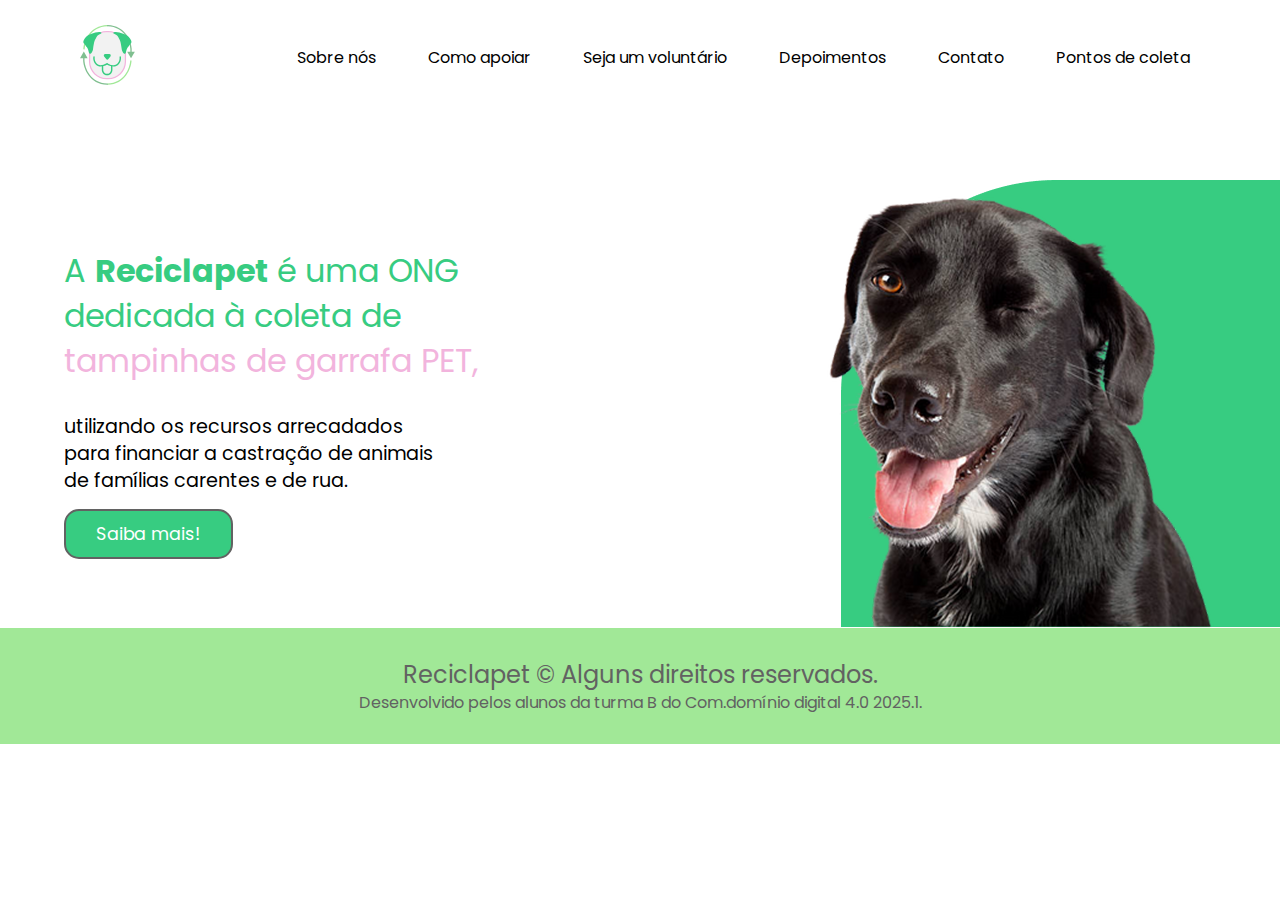
<file: html/index.html>
<!DOCTYPE html>
<html lang="pt-br">
  <head>
    <meta charset="UTF-8" />
    <meta name="viewport" content="width=device-width, initial-scale=1.0" />
    <title>Reciclapet</title>
    <link rel="icon" type="image/x-icon" href="../assets/img/logo.svg">
    <link rel="stylesheet" href="../css/style.css" />
    <link rel="preconnect" href="https://fonts.googleapis.com">
    <link rel="preconnect" href="https://fonts.gstatic.com" crossorigin>
    <link href="https://fonts.googleapis.com/css2?family=Poppins:ital,wght@0,100;0,200;0,300;0,400;0,500;0,600;0,700;0,800;0,900;1,100;1,200;1,300;1,400;1,500;1,600;1,700;1,800;1,900&display=swap" rel="stylesheet">
  </head>
  <header>
    <a class="logo-container" href="index.html"><img id="logo-header-menu" src="../assets/img/logo.svg" alt="Reciclapet"></a>
    <nav>
      <ul id="header-menu">
        <a href="#"><li>Sobre nós</li></a>
        <a href="#"><li>Como apoiar</li></a>
        <a href="#"><li>Seja um voluntário</li></a>
        <a href="#"><li>Depoimentos</li></a>
        <a href="#"><li>Contato</li></a>
        <a href="../html/coleta.html"><li>Pontos de coleta</li></a>
      </ul>
    </nav>
  </header>

  <section id="secao-1">
    <div id="div-secao-1">
      <h2>A <strong>Reciclapet</strong> é uma ONG dedicada à coleta de <span class="destaque-rosa">tampinhas de garrafa PET,</span></h2>
      <div></div>
      <p>utilizando os recursos arrecadados para financiar a castração de animais de famílias carentes e de rua.</p>
      <button class="botao-saiba-mais">Saiba mais!</button>
    </div>
    <img src="../assets/img/section-1-img.png" alt="">
  </section>

  <footer id="footer">
    <h2>Reciclapet © Alguns direitos reservados.</h2>
    <p>Desenvolvido pelos alunos da turma B do Com.domínio digital 4.0 2025.1.</p>
    <ul id="footer-social-links">
      <li></li>
      <li></li>
      <li></li>
    </ul>
  </footer>

  <body>
    <script src="../js/script.js"></script>
  </body>
</html>
</file>
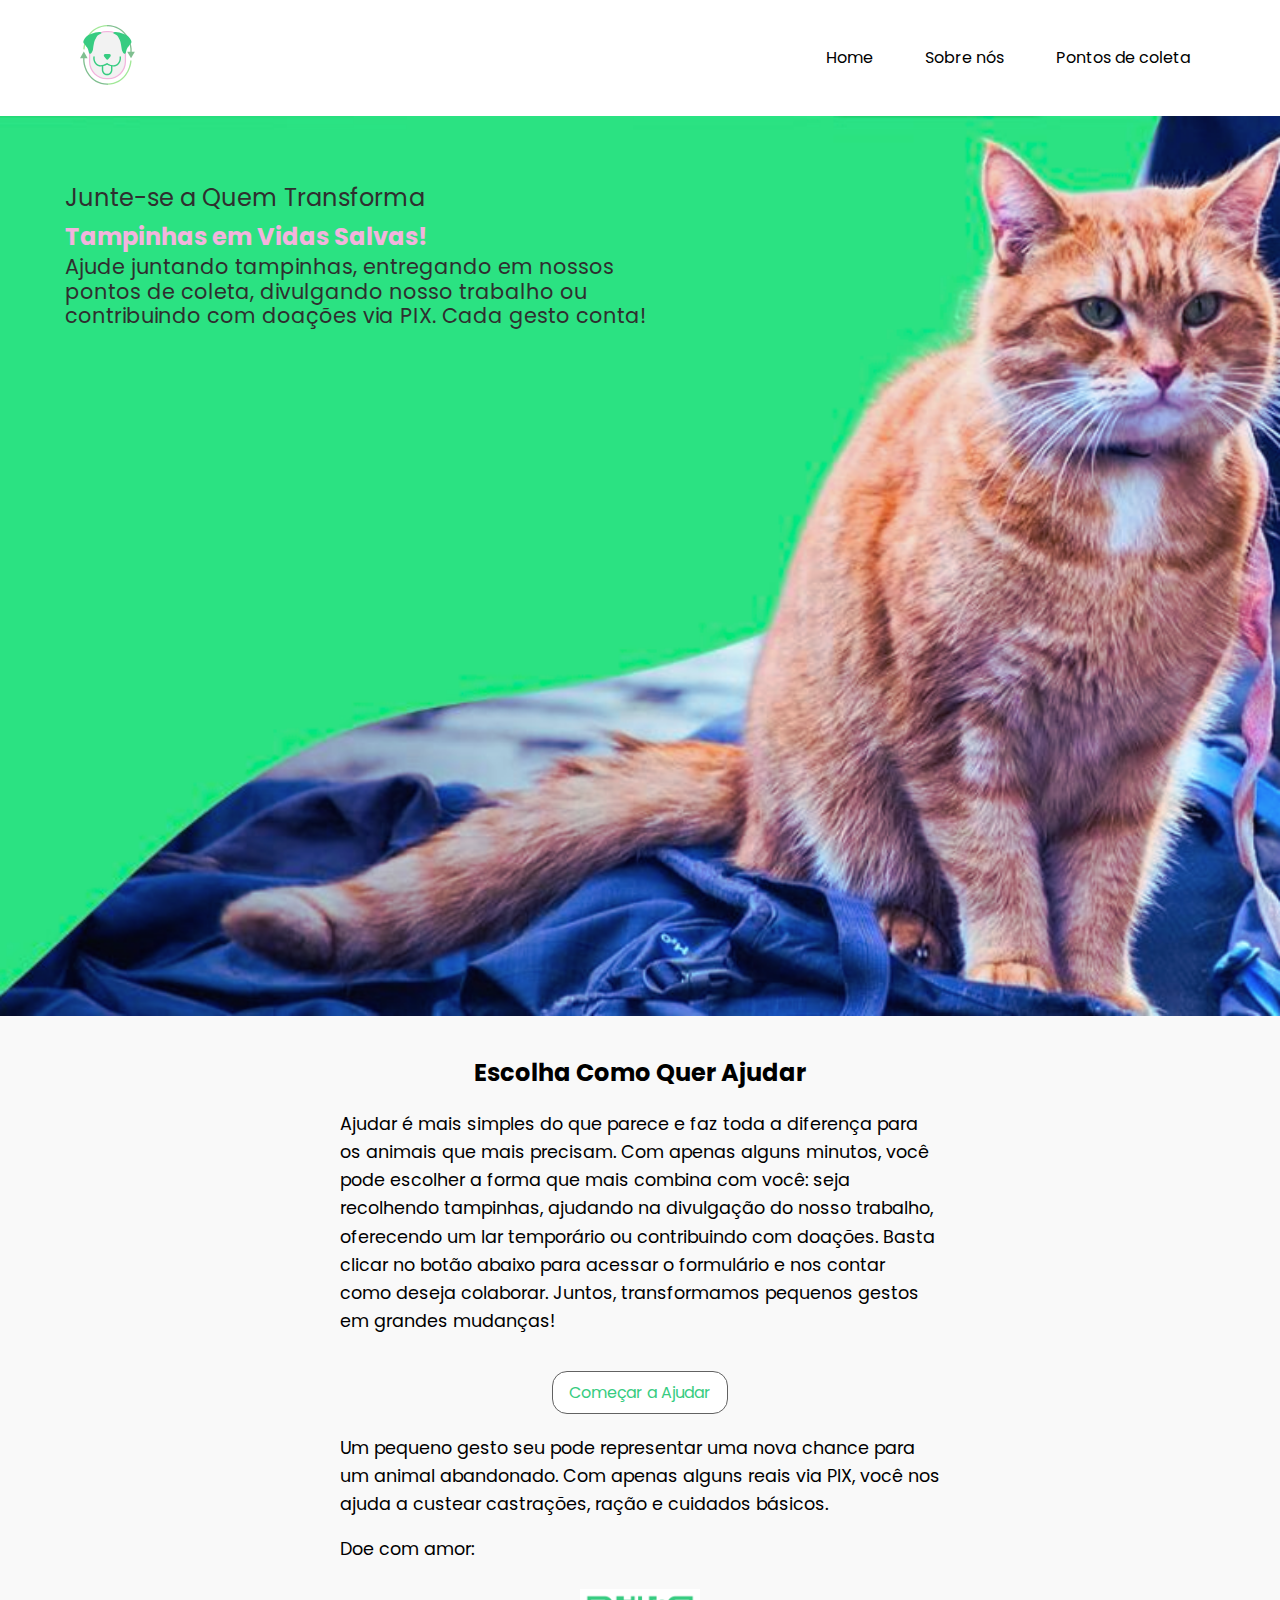
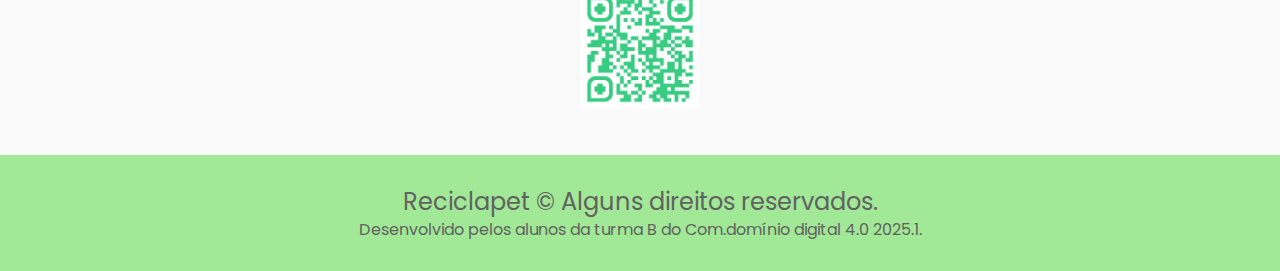
<file: apoio/apoio.html>
<!DOCTYPE html>
<html lang="pt-br">
  <head>
    <meta charset="UTF-8" />
    <meta name="viewport" content="width=device-width, initial-scale=1.0" />
    <title>Reciclapet</title>
    <link rel="icon" type="image/x-icon" href="../assets/img/logo.svg">
    <link rel="stylesheet" href="apoio.css" />
    <link rel="preconnect" href="https://fonts.googleapis.com">
    <link rel="preconnect" href="https://fonts.gstatic.com" crossorigin>
    <link href="https://fonts.googleapis.com/css2?family=Poppins:ital,wght@0,100;0,200;0,300;0,400;0,500;0,600;0,700;0,800;0,900;1,100;1,200;1,300;1,400;1,500;1,600;1,700;1,800;1,900&display=swap" rel="stylesheet">
  </head>
  <header>
    <a class="logo-container" href="../index.html"><img id="logo-header-menu" src="../assets/img/apoio/logo.svg" alt="Reciclapet"></a>
    <nav>
      <ul id="header-menu">
        <a href="../index.html"><li>Home</li></a>
        <a href="../sobre-nos/sobre-nos.html"><li>Sobre nós</li></a>
        <a href="../coleta/coleta.html"><li>Pontos de coleta</li></a>
      </ul>
    </nav>
  </header>

 <section class="secao-2">
  <div class="imagem-com-fundo">
    <img src="../assets/img/apoio/cat-apoio.png" alt="Gato com tampinhas">

    <div id="div-secao-2">
      <h2>
        <span class="linha-topo">Junte-se a Quem Transforma</span><br>
        <strong><span class="destaque-rosa">Tampinhas em Vidas Salvas!</span></strong>
      </h2>
      <p>
        Ajude juntando tampinhas, entregando em nossos pontos de coleta, divulgando nosso trabalho ou contribuindo com doações via PIX. Cada gesto conta!
      </p>
    </div>
  </div>
</section>

<section class="secao-ajuda">
  <div class="conteudo-ajuda">
    <h2>Escolha Como Quer Ajudar</h2>

    <p>
      Ajudar é mais simples do que parece e faz toda a diferença para os 
      animais que mais precisam. Com apenas alguns minutos, você pode 
      escolher a forma que mais combina com você: seja recolhendo 
      tampinhas, ajudando na divulgação do nosso trabalho, oferecendo 
      um lar temporário ou contribuindo com doações.
      Basta clicar no botão abaixo para acessar o formulário e nos contar como deseja 
      colaborar. Juntos, transformamos pequenos gestos em grandes mudanças!
      </p>


    <button class="btn-ajudar">Começar a Ajudar</button>

    <p class="doe-com-amor">
      Um pequeno gesto seu pode representar uma nova chance para um 
      animal abandonado. Com apenas alguns reais via PIX, você nos ajuda 
      a custear castrações, ração e cuidados básicos. 
    </p>

    <p class="doe-com-amor">Doe com amor:</p>
    <img class="qrcode" src="../assets/img/apoio/qr-code.png" alt="QR Code para doação">
  </div>
</section>

  <footer id="footer">
    <h2>Reciclapet © Alguns direitos reservados.</h2>
    <p>Desenvolvido pelos alunos da turma B do Com.domínio digital 4.0 2025.1.</p>
    <ul id="footer-social-links">
      <li></li>
      <li></li>
      <li></li>
    </ul>
  </footer>

  <body>
    <script src="../js/script.js"></script>
  </body>
</html>
</file>
<file: css/style.css>
/* CSS Reset */

*,
*::before,
*::after {
  margin: 0;
  padding: 0;
  box-sizing: border-box;
}

html, body {
  font-family: Poppins, Arial, sans-serif;
  line-height: 1.4;
  height: 100%;
}

ul, ol {
  list-style: none;
}

a {
  text-decoration: none;
  color: inherit;
}

img {
  max-width: 100%;
  height: auto;
}

/* Header */

#logo-header-menu{
  max-height: 60px;
}

header {
  display: flex;
  flex-wrap: wrap;
  justify-content: space-between;
  align-items: center;
  padding: 25px 80px;
}

#header-menu{
  display: flex;
  flex-wrap: wrap;
  gap: 2rem;
}

#header-menu a{
  padding: 5px 10px;
}

#header-menu a:hover{
  color: #A1E897;
}

#map {
  height: 500px;
  width: 100%;
  margin: 40px auto;
}

  /* Responsividade */

  @media screen and (max-width: 1180px){
    header{
      display: grid;
      justify-content: center;
      padding: 10px 60px;
    }

    .logo-container {
      margin: auto;
    }

    #header-menu{
      margin-top: 2rem;
      justify-content: center;
      display: flex;
      flex-wrap: wrap;
      gap: 2rem;
    }
  }


/* Footer */

#footer{
  padding: 30px 15px;
  text-align: center;
  background: #A1E897;
  color: #626262;
}

#footer h2{
  font-weight: normal;
}

/* Seção 1 */

#secao-1{
  display: flex;
  flex-wrap: wrap;
  justify-content: space-between;
  align-items: center;
  padding: 4rem 0 0 4rem;
}

#div-secao-1{
  max-width: 430px;
  display: grid;
  gap: 15px;
}

#div-secao-1 h2{
  font-size: 2rem;
  font-weight: normal;
  color: #37CC81;
}

#div-secao-1 p{
  font-size: 1.2rem;
  max-width: 380px;
}

.destaque-rosa{
  color: #F2B4DD;
}

.botao-saiba-mais{
  border: 2px solid #626262;
  font-family: Poppins;
  color: white;
  border-radius: 15px;
  background: #37CC81;
  font-size: 1.1rem;
  padding: 10px 30px;
  justify-self: start;
}

.botao-saiba-mais:hover{
  background: #fff;
  color: #80BF90;
}

<<<<<<< HEAD
=======
/* Seção 2  tela de apoio*/

.secao-2 {
  width: 100%;
  margin: 0;
  padding: 0;
}

.imagem-com-fundo {
  position: relative;
  width: 100%;
  height: 100vh; 
  overflow: hidden;
}

.imagem-com-fundo img {
  width: 100%;
  height: 100%;
  object-fit: cover;
}

#div-secao-2 {
  position: absolute;
  top: 50px;
  left: 40px;
  max-width: 650px;
  padding: 25px;
}

#div-secao-2 h2 {
  font-size: 1.5rem;
  font-weight: normal;
  color: #2F2F2F;
  line-height: 0.6;
}

#div-secao-2 .linha-topo {
  display: block;
  color: #2F2F2F;
}

#div-secao-2 .destaque-rosa {
  color: #F2B4DD;
  font-weight: bold;
  display: block;
  margin-top: 10px;
}

#div-secao-2 p {
  font-size: 1.3rem;
  color: #2F2F2F;
  line-height: 1.2;
  margin-top: 10px;
}

.imagem-topo {
  width: 100%;
  height: auto;
  display: block;
}

.secao-ajuda {
  padding: 40px 20px;
  background-color: #f9f9f9;
  display: flex;
  justify-content: center;
}

.conteudo-ajuda {
  max-width: 600px;
  text-align: center;
  color: #000000;
}

.conteudo-ajuda h2 {
  font-size: 1.5rem;
  color: #000000;
  margin-bottom: 20px;
}

.conteudo-ajuda p {
  font-size: 1.1rem;
  line-height: 1.6;
  text-align: left;
  margin-bottom: 16px;
}

.btn-ajudar {
  margin: 20px 0;
  padding: 8px 16px;
  background: #ffffff;
  color: #37CC81;
  border: none;
  border-radius: 15px;
  font-size: 1.0rem;
  cursor: pointer;
  transition: background-color 0.3s ease;
  border: 1px solid #626262;
  font-family: Poppins;
}

.btn-ajudar:hover {
  background-color: #37CC81;
  color: #ffffff;
}

.doe-com-amor {
  font-weight: Poppins;
  text-align: left;
}


.qrcode {
  margin-top: 10px;
  width: 120px;
  height: 120px;
}
>>>>>>> 4d6362f (Tela de apoio completo)
  /* Responsividade */

  @media screen and (max-width: 1180px){
    #secao-1{
      justify-content: center;
      padding: 1rem 0 1rem 0;
      gap: 2rem;
    }
  }
</file>
<file: apoio/apoio.css>
/* CSS Reset */

*,
*::before,
*::after {
  margin: 0;
  padding: 0;
  box-sizing: border-box;
}

html, body {
  font-family: Poppins, Arial, sans-serif;
  line-height: 1.4;
  height: 100%;
}

ul, ol {
  list-style: none;
}

a {
  text-decoration: none;
  color: inherit;
}

img {
  max-width: 100%;
  height: auto;
}

/* Header */

#logo-header-menu{
  max-height: 60px;
}

header {
  display: flex;
  flex-wrap: wrap;
  justify-content: space-between;
  align-items: center;
  padding: 25px 80px;
}

#header-menu{
  display: flex;
  flex-wrap: wrap;
  gap: 2rem;
}

#header-menu a{
  padding: 5px 10px;
}

#header-menu a:hover{
  color: #A1E897;
}

#map {
  height: 500px;
  width: 100%;
  margin: 40px auto;
}

  /* Responsividade */

  @media screen and (max-width: 1180px){
    header{
      display: grid;
      justify-content: center;
      padding: 10px 60px;
    }

    .logo-container {
      margin: auto;
    }

    #header-menu{
      margin-top: 2rem;
      justify-content: center;
      display: flex;
      flex-wrap: wrap;
      gap: 2rem;
    }
  }


/* Footer */

#footer{
  padding: 30px 15px;
  text-align: center;
  background: #A1E897;
  color: #626262;
}

#footer h2{
  font-weight: normal;
}

/* Seção 1 */

#secao-1{
  display: flex;
  flex-wrap: wrap;
  justify-content: space-between;
  align-items: center;
  padding: 4rem 0 0 4rem;
}

#div-secao-1{
  max-width: 430px;
  display: grid;
  gap: 15px;
}

#div-secao-1 h2{
  font-size: 2rem;
  font-weight: normal;
  color: #37CC81;
}

#div-secao-1 p{
  font-size: 1.2rem;
  max-width: 380px;
}

.destaque-rosa{
  color: #F2B4DD;
}

.botao-saiba-mais{
  border: 2px solid #626262;
  font-family: Poppins;
  color: white;
  border-radius: 15px;
  background: #37CC81;
  font-size: 1.1rem;
  padding: 10px 30px;
  justify-self: start;
}

.botao-saiba-mais:hover{
  background: #fff;
  color: #80BF90;
}

/* Seção 2  tela de apoio*/

.secao-2 {
  width: 100%;
  margin: 0;
  padding: 0;
}

.imagem-com-fundo {
  position: relative;   
  width: 100%;
  height: 100vh; 
  overflow: hidden;
}

.imagem-com-fundo img {
  width: 100%;
  height: 100%;
  object-fit: cover;
}

#div-secao-2 {
  position: absolute;
  top: 50px;
  left: 40px;
  max-width: 650px;
  padding: 25px;
}

#div-secao-2 h2 {
  font-size: 1.5rem;
  font-weight: normal;
  color: #2F2F2F;
  line-height: 0.6;
}

#div-secao-2 .linha-topo {
  display: block;
  color: #2F2F2F;
}

#div-secao-2 .destaque-rosa {
  color: #F2B4DD;
  font-weight: bold;
  display: block;
  margin-top: 10px;
}

#div-secao-2 p {
  font-size: 1.3rem;
  color: #2F2F2F;
  line-height: 1.2;
  margin-top: 10px;
}

.imagem-topo {
  width: 100%;
  height: auto;
  display: block;
}

.secao-ajuda {
  padding: 40px 20px;
  background-color: #f9f9f9;
  display: flex;
  justify-content: center;
}

.conteudo-ajuda {
  max-width: 600px;
  text-align: center;
  color: #000000;
}

.conteudo-ajuda h2 {
  font-size: 1.5rem;
  color: #000000;
  margin-bottom: 20px;
}

.conteudo-ajuda p {
  font-size: 1.1rem;
  line-height: 1.6;
  text-align: left;
  margin-bottom: 16px;
}

.btn-ajudar {
  margin: 20px 0;
  padding: 8px 16px;
  background: #ffffff;
  color: #37CC81;
  border: none;
  border-radius: 15px;
  font-size: 1.0rem;
  cursor: pointer;
  transition: background-color 0.3s ease;
  border: 1px solid #626262;
  font-family: Poppins;
}

.btn-ajudar:hover {
  background-color: #37CC81;
  color: #ffffff;
}

.doe-com-amor {
  font-weight: Poppins;
  text-align: left;
}


.qrcode {
  margin-top: 10px;
  width: 120px;
  height: 120px;
}
  /* Responsividade */

  @media screen and (max-width: 1180px){
    #secao-1{
      justify-content: center;
      padding: 1rem 0 1rem 0;
      gap: 2rem;
    }
  }
</file>
